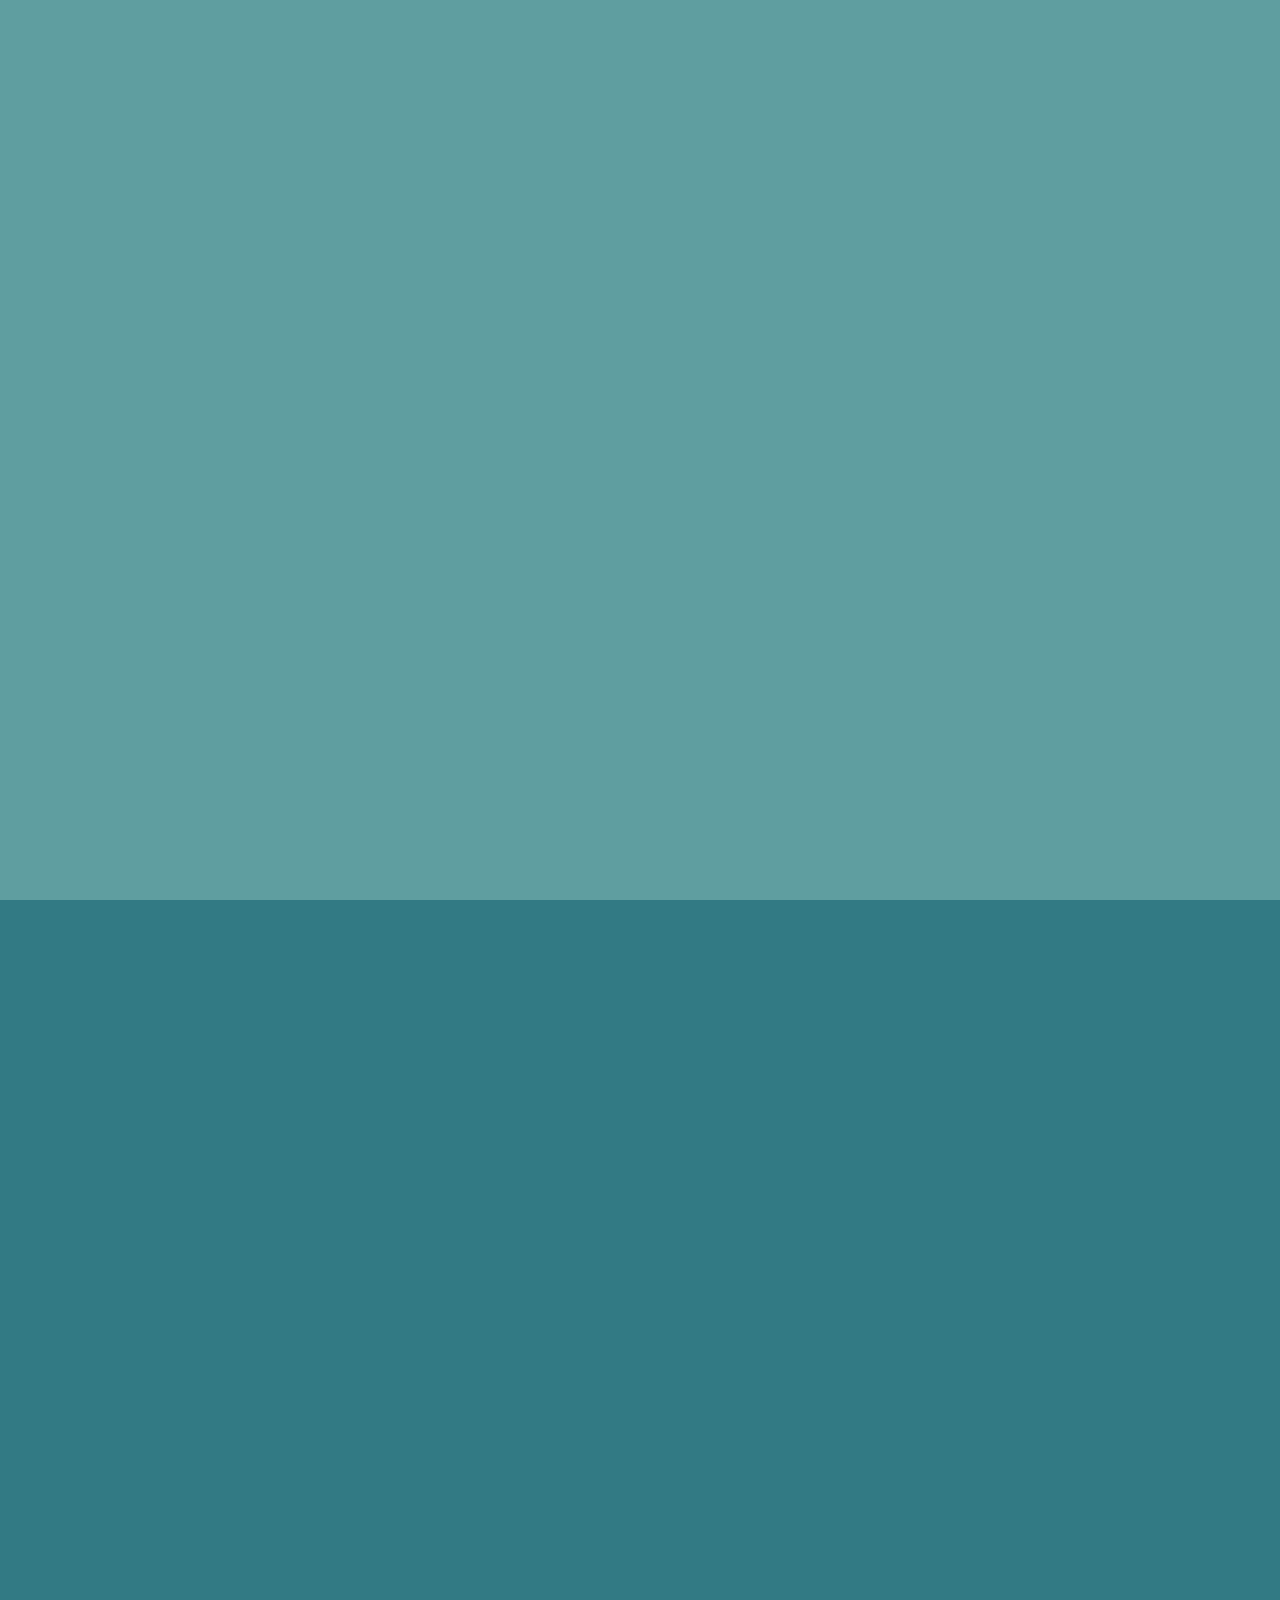
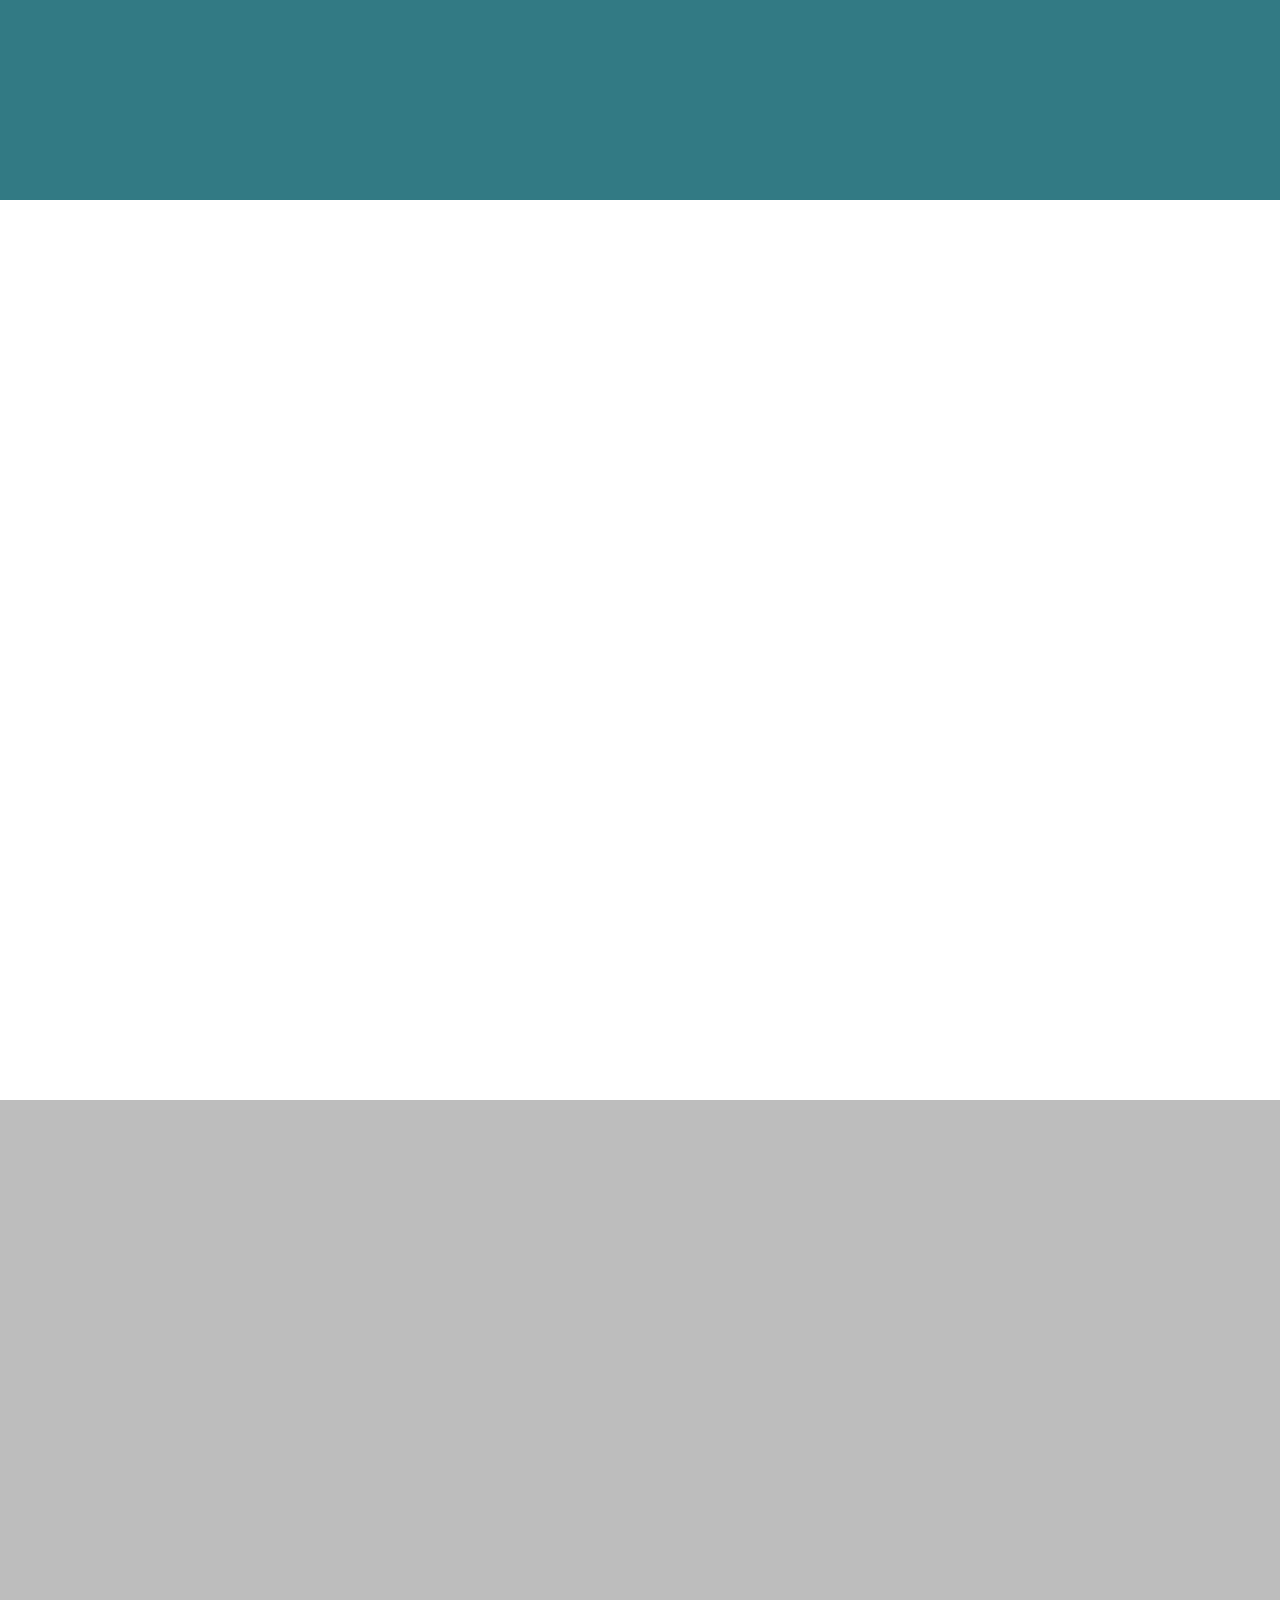
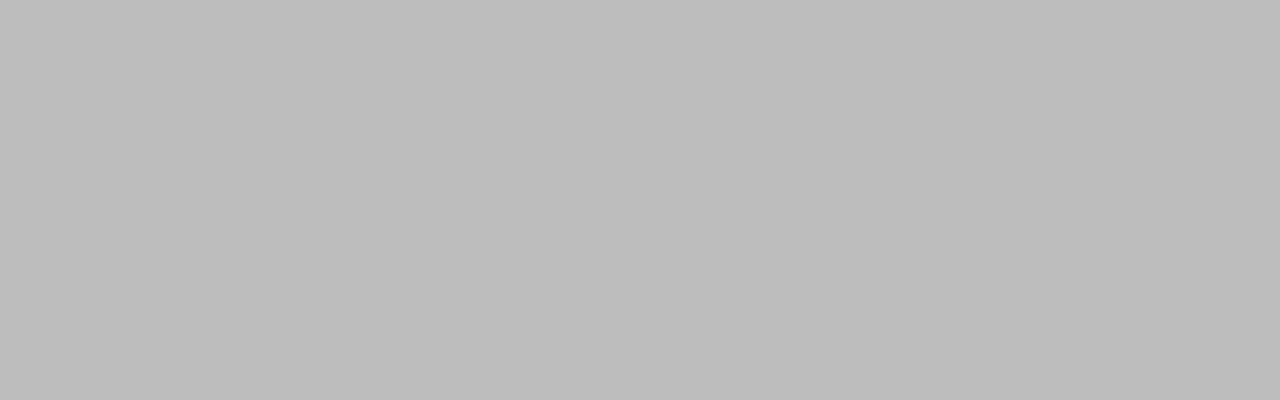
<file: index.html>
<!DOCTYPE html>
<html>
    <head>
        <link rel="preconnect" href="https://fonts.gstatic.com">
        <link rel="stylesheet" href="https://fonts.googleapis.com/css2?family=Overpass+Mono:wght@400;700&display=swap">
        <link rel="stylesheet" type="text/css" href="css/reset.css">
        <link rel="stylesheet" type="text/css" href="css/index_style.css">
        <title>Héctor Acosta Valido</title>
    </head>
    <body>
        <header>
            <div>
                <img class="scrollable" id="header-img" src="resources/img/foto-titulo.jpg">
                <h1 class="scrollable" id="header-name">Héctor Acosta Valido</h1>
                <h2 class="scrollable" id="header-title">Ingeniero Informático y Desarrollador Web</h2>
            </div>
            <nav>
                <span>
                    <a class="scrollable" href="#introduction-section">Sobre mí</a>
                </span>
                <span>
                    <a class="scrollable" href="#portfolio-section">Portfolio</a>
                </span>
                <span>
                    <a class="scrollable" href="#contact-section">Contacto</a>
                </span>
            </nav>
        </header>
        <main>
            <section id="introduction-section">
                <p class="scrollable">Soy Héctor Acosta Valido, Ingeniero Informático es Tecnologías de la Información.</p>
                <p class="scrollable">Siempre me ha apasionado la administración de sistemas de información, de equipos y de redes. Mi formación universitaria se centró en aprender la posición que ocupan los sistemas de información en las organizaciones</p>
                <p class="scrollable">Durante la carrera también recibí formación en el desarrollo de aplicaciones web, campo en el que me sigo formando de forma autodidacta.</p>
            </section>
            <section id="portfolio-section">
                <div class="technologies">
                    <div class="technology postgresql "><p class="scrollable">PostgreSQL</p></div>
                    <div class="technology java "><p class="scrollable">Java</p></div>
                    <div class="technology libvirt "><p class="scrollable">Libvirt</p></div>
                    <div class="technology angularjs "><p class="scrollable">AngularJS</p></div>
                    <div class="technology html"><p class="scrollable">HTML</p></div>
                    <div class="technology full-portfolio"><a class="scrollable" href="portfolio.html">Portfolio Completo</a></div>                    
                    <div class="technology c "><p class="scrollable">C</p></div>
                    <div class="technology css "><p class="scrollable">CSS</p></div>
                    <div class="technology python "><p class="scrollable">Python</p></div>
                    <div class="technology javascript "><p class="scrollable">JavaScript</p></div>
                    <div class="technology mysql "><p class="scrollable">MySQL</p></div>
                </div>
            </section>
            <section id="contact-section">
                <div class="contact-button scrollable"><a href="https://github.com/Acova" target="_blank">GitHub</a></div>
                <div class="contact-button scrollable"><a href="https://www.linkedin.com/in/héctor-a-384374114" target="_blank">Linkedin</a></div>
                <div class="contact-button scrollable"><a >Currículum Vitae</a></div>
                <p class="mail scrollable">hector.acosta.valido@outlook.es</p>
            </section>
        </main>
        <script src="js/scroll.js"></script>
    </body>
</html>
</file>
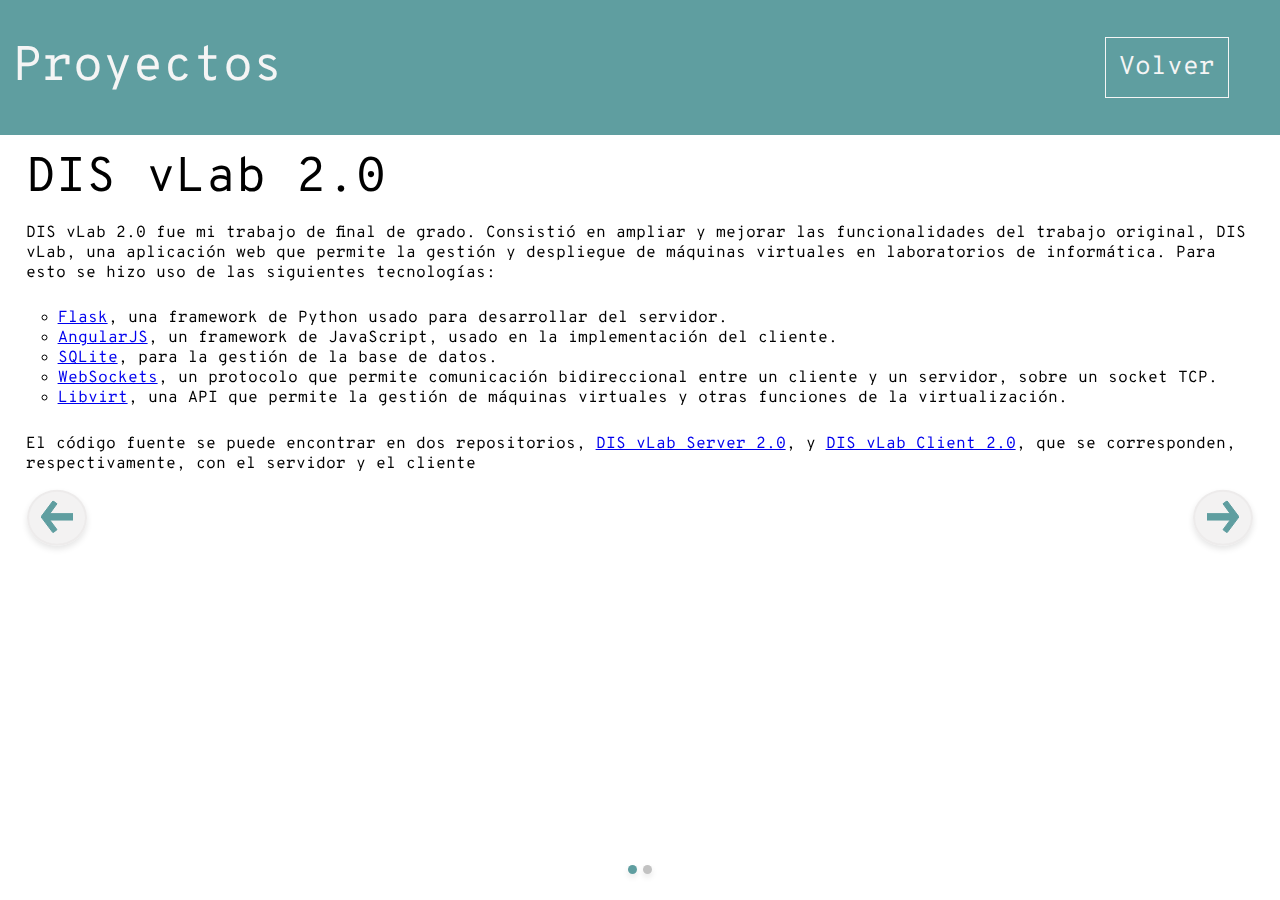
<file: portfolio.html>
<!DOCTYPE html>
<html>
    <head>
        <link rel="preconnect" href="https://fonts.gstatic.com">
        <link rel="stylesheet" href="https://fonts.googleapis.com/css2?family=Overpass+Mono:wght@400;700&display=swap">
        <link rel="stylesheet" type="text/css" href="css/glide.core.css">
        <link rel="stylesheet" type="text/css" href="css/glide.theme.css">
        <link rel="stylesheet" type="text/css" href="css/reset.css">
        <link rel="stylesheet" type="text/css" href="css/portfolio_style.css">
        <title>Proyectos</title>
    </head>
    <body>
        <header>
            <h1>Proyectos</h1>
            <a href="index.html#portfolio-section">Volver</a>
        </header>
        <main>
            <div class="glide carousel">
                <div data-glide-el="track" class="glide__track">
                    <ul class="glide__slides">
                        <li class="glide__slide">
                            <div class="project">
                                <h1>DIS vLab 2.0</h1>
                                <p>
                                    DIS vLab 2.0 fue mi trabajo de final de grado. Consistió en ampliar y mejorar las funcionalidades del trabajo original, DIS vLab, una aplicación web que permite la gestión y despliegue de máquinas virtuales en laboratorios de informática. Para esto se hizo uso de las siguientes tecnologías:
                                </p>
                                <ul>
                                    <li><a href="https://flask.palletsprojects.com/en/1.1.x/" target="_blank">Flask</a>, una framework de Python usado para desarrollar del servidor.</li>
                                    <li><a href="https://angular.io/" target="_blank">AngularJS</a>, un framework de JavaScript, usado en la implementación del cliente.</li>
                                    <li><a href="https://www.sqlite.org/index.html" target="_blank">SQLite</a>, para la gestión de la base de datos.</li>
                                    <li><a href="https://developer.mozilla.org/es/docs/Web/API/WebSockets_API" target="_blank">WebSockets</a>, un protocolo que permite comunicación bidireccional entre un cliente y un servidor, sobre un socket TCP.</li>
                                    <li><a href="https://libvirt.org/" target="_blank">Libvirt</a>, una API que permite la gestión de máquinas virtuales y otras funciones de la virtualización.</li>
                                </ul>
                                <p>
                                    El código fuente se puede encontrar en dos repositorios, <a href="https://github.com/Acova/DIS-vLab-Server-2_0" target="_blank">DIS vLab Server 2.0</a>, y <a href="https://github.com/Acova/DIS-vLab-Client-2_0" target="_blank">DIS vLab Client 2.0</a>, que se corresponden, respectivamente, con el servidor y el cliente
                                </p>
                            </div>
                        </li>
                        <li class="glide__slide">
                            <div class="project">
                                <h1>NodeJS Mixed Messages</h1>
                                <p>
                                    Este proyecto hace uso de <a href="https://nodejs.org/es/" target="_blank">NodeJS</a> y las APIs <a href="https://github.com/lukePeavey/quotable" target="_blank">quotable</a> y <a href="https://www.mediawiki.org/wiki/API:Main_page/es" target="_blank">Wikipedia</a> para obtener una cita aleatoria y mostrar las páginas de Wikipedia más relevantes sobre el autor
                                </p>
                                <p>
                                    Esto fue creado durante mi formación como desarrollador web. El código fuente puede encontrarse en este <a href="https://github.com/Acova/nodejs-mixed-messages" target="_blank">repositorio</a>
                                </p>
                            </div>
                        </li>
                    </ul>
                </div>
                <div class="glide__arrows" data-glide-el="controls">
                    <button class="glide__arrow glide__arrow--left" data-glide-dir="<">
                        <svg width="32" height="32" stroke="rgb(95, 158, 160)">
                            <path d="M0 16 L12 0 L16 2.96 L8.8 12.8 L32 12.8 L32 19.2 L8.8 19.2 L16 28.8 L12 32 Z" ></path>
                        </svg>
                    </button>
                    <button class="glide__arrow glide__arrow--right" data-glide-dir=">">
                        <svg width="32" height="32" stroke="rgb(95, 158, 160)">
                            <path d="M32 16 L20 0 L16 2.96 L23.2 12.8 L0 12.8 L0 19.2 L23.2 19.2 L16 28.8 L20 32Z" />
                        </svg>
                    </button>
                </div>
                <div class="glide__bullets carousel-bullets" data-glide-el="controls[nav]">
                    <button class="glide__bullet" data-glide-dir="=0"></button>
                    <button class="glide__bullet" data-glide-dir="=1"></button>
                </div>
            </div>
            <script src="js/glide.js"></script>
            <script>
                new Glide('.glide').mount()
            </script>
        </main>
    </body>
</html>
</file>
<file: css/index_style.css>
/* Animations */
@keyframes fadeIn {
    from {opacity: 0;}
    to {opacity: 1;}
}

@keyframes fadeOut {
    from {opacity: 1;}
    to {opacity: 0;}
}

.fade-in {
    animation: fadeIn 0.5s ease 0s 1 normal forwards running;
}

.fade-out {
    animation: fadeOut 0.5s ease 0s 1 normal forwards running;
}

.scrollable {
    opacity: 0;
}

/* General styles for all devices */
html {
    font-family: 'Overpass Mono', monospace;
    font-size: 2vw;
    scroll-behavior: smooth;
    width: 100%;
}

header {
    background-color: rgb(95, 158, 160);
    color: white;
}

#introduction-section {
    background-color:rgba(28, 108, 119, 0.9);
    color:rgb(245, 245, 245);
}

/* Mobile devices */

h1 {
    font-size: 3rem;
    margin: 1rem;
    margin-top: 2rem;
}

h2 {
    font-size: 2rem;
    margin: 1rem;
}

header {
    display: flex;
    flex-wrap: wrap;
    height: 100vh;
    justify-content: center;
    text-align: center;
}

header div {
    align-items: center;
    display: flex;
    flex-direction: column;
    height: 60%;
    justify-content: center;
    width: 100%;
}

header img {
    border-radius: 10%;
    filter: grayscale();
    margin: 1.5rem;
    opacity: 0;
    width: 50vw;
}

header nav {
    display: flex;
    flex-direction: column;
    height: 40%;
    justify-content: flex-start;
}

header nav span {
    margin: 2.5rem;
}

header nav a {
    font-size: 2.75rem;
    text-decoration: none;
}

section {
    align-items: center;
    display: flex;
    flex-direction: column;
    height: 100vh;
    justify-content: space-evenly;
}

section p {
    font-size: 2.25rem;
    margin: 0 2rem;
}

section a {
    font-size: 3rem;
}

#portfolio-section {
    background-color: white;
    color:black;
}

.technologies {
    display: grid;
    grid-auto-rows: calc(100 / 7vh);
    grid-template-columns: 1fr 1fr;
    height: 100%;
}

.html {
    grid-column: 1 / 3;
    grid-row: 1;
}

.postgresql {
    grid-column: 1;
    grid-row: 2;
}

.java {
    grid-column: 2;
    grid-row: 2;
}

.libvirt {
    grid-column: 1;
    grid-row: 3;
}

.angularjs {
    grid-column: 2;
    grid-row: 3;
}

.full-portfolio {
    font-size: 3.5rem;
    grid-column: 1 / 3;
    grid-row: 4;
    text-align: center;
}

.c {
    grid-column: 1;
    grid-row: 5;
}

.css {
    grid-column: 2;
    grid-row: 5;
}

.python {
    grid-column: 1;
    grid-row: 6;
}

.javascript {
    grid-column: 2;
    grid-row: 6;
}

.mysql {
    grid-column: 1 / 3;
    grid-row: 7;
}

.technology {
    align-items: center;
    display: flex;
    justify-content: center;
    position: relative;
}

#contact-section {
    background-color: rgba(180, 180, 180, 0.877);
}

.contact-button {
    align-items: center;
    background-color: rgba(118, 163, 170, 0.9);
    display: flex;
    justify-content: center;
    overflow: auto;
    padding: 2rem;
    width: 30vw;
}

.contact-button a {
    color: whitesmoke;
    font-size: 2.5rem;
    text-align: center;
}

.mail {
    color:rgb(245, 245, 245);
}

/* Medium devices */
@media only screen and (min-width: 768px) {
}

/* Desktop */
@media only screen and (min-width: 992px) {

    html {
        font-size: 1vw;
    }

    header div {
        align-items: center;
        display: flex;
        flex-direction: column;
        justify-content: center;
        height: 100vh;
        width: 40vw;
    }

    header img{
        width: 20vw;
    }

    header nav {
        align-items: center;
        display: flex;
        flex-direction: column;
        justify-content: center;
        height: 100vh;
        width: 55vw;
    }

    #introduction-section p{
        margin: 0 10%;
    }

    .technologies {
        width: 100%;
    }

    #contact-section {
        align-items: center;
        display: flex;
        flex-direction: row;
        flex-wrap: wrap;
        justify-content: space-evenly;
    }

    .mail {
        text-align: center;
        width: 100%;
    }

}
</file>
<file: css/portfolio_style.css>
html {
    font-family: 'Overpass Mono', monospace;
    font-size: 2vw;
    width: 100%;
}

body {
    height: 100vh;
}

header {
    align-items: center;
    background-color: rgb(95, 158, 160);
    display: flex;
    justify-content: space-between;
    height: 10vh;
    position: fixed;
    width: 100vw;
    z-index: 1;
}

header h1 {
    color: whitesmoke;
    padding: 1rem;
}

header a {
    border: 1px solid whitesmoke;
    color: whitesmoke;
    font-size: 2rem;
    margin: 2rem 4rem 2rem 2rem;
    padding: 1rem;
    text-decoration: none;
}

main {
    height: 90vh;
    position: relative;
    top: 10vh;
}

h1 {
    color: black;
    font-size: 3.8rem;
}

p {
    font-size: 1.75rem;
    margin-top: 2rem;
}

.project {
    margin: 2rem;
    padding-bottom: 5vh;
}

.project ul {
    font-size: 1.75rem;
    margin: 1rem 2rem;
}

.carousel {
    height: 100%;
}

.glide__arrows {
    display: none;
}

.carousel-bullets {
    display: flex;
    justify-content: center;
    position: fixed;
    width: 100vw;
}

.glide__bullet {
    background-color: rgb(194, 194, 194);
    height: 3rem;
    width: 3rem;
}

.glide__bullet--active {
    background-color:rgb(95, 158, 160);
}

@media only screen and (min-width: 992px) {

    html {
        font-size: 1vw;
    }

    header {
        height: 15vh;
    }

    main {
        height: 85vh;
        position: relative;
        top: 15vh;
    }

    p {
        font-size: 1.25rem;
        margin-top: 1rem;
    }

    .project {
        margin: 1rem 2rem;
        padding-bottom: 5vh;
    }

    .project ul {
        font-size: 1.25rem;
        margin: 2rem 2.5rem;
    }

    .glide__bullet {
        background-color: rgb(194, 194, 194);
        height: 9px;
        width: 9px;
    }

    .glide__bullet--active {
        background-color:rgb(95, 158, 160);
    }

    .glide__arrows {
        display: block;
    }

    .glide__arrow {
        background-color: rgba(231, 229, 229, 0.5);
        border-color:rgba(231, 229, 229, 0.5);
        border-radius: 50%;
        fill:rgb(95, 158, 160);
        stroke: rgb(95, 158, 160);
    }
}
</file>
